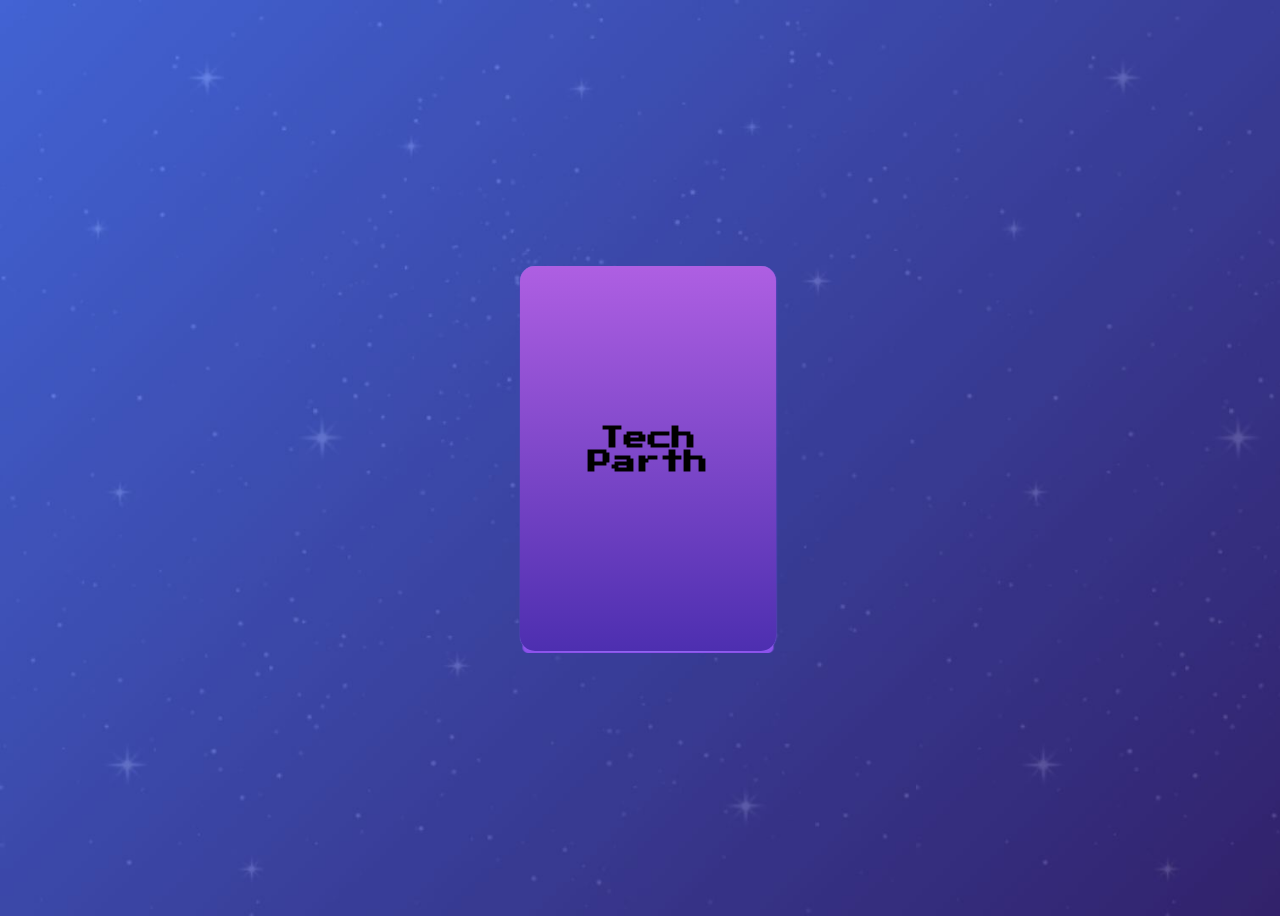
<file: etecparty/cartinhas2/index.html>
<!DOCTYPE html>
<html lang="en">
<head>
    <meta charset="UTF-8">
    <meta name="viewport" content="width=device-width, initial-scale=1.0">
    <link rel="stylesheet" href="style.css">

    <script src="js/cartas.js"></script>

    <title>Cartas1111</title>
</head>
<body onload="rdmcard()">
    <div class="grid">
        <div class="card">
            <div class="face front">
                <h3>O HTML é a sigla para quais palavras da língua inglesa?</h3>
                <button onclick="check(2)">HydroText Marker Language</button>
                <button onclick="check(1)">HyperText Markup Language</button>
                <button onclick="check(2)">HyperText Much Language</buttom>
                <button onclick="check(2)">HyperText Montup Layout</button>
            </div>
            <div class="face back">
                <h2>Tech<br> Parth</h2>
            </div>    
        </div>
        <div class="card">
            <div class="face front">
                <h3>O que não podemos esquecer ao final de cada linha num código feito em SQL?</h3>
                <button onclick="check(1)" >O ; (ponto e vírgula)</button>
                <button onclick="check(2)">O : (dois pontos)</button>
                <button onclick="check(2)">A , (vírgula)</button>
                <button onclick="check(2)">O . (ponto)</button>
            </div>
            <div class="face back">
                <h2>Tech<br> Parth</h2>
            </div>
        </div>
        <div class="card">
            <div class="face front">
                <h3>Qual é o nome da linguagem usada para utilizar o CMD (terminal)?</h3>
                <button onclick="check(2)">A linguagem se chama JavaScript</button>
                <button onclick="check(2)">A linguagem se chama HTML</button>
                <button onclick="check(1)">A linguagem se chama Batch</button>
                <button onclick="check(2)">A linguagem se chama PHP</button>
            </div>
            <div class="face back">
                <h2>Tech<br> Parth</h2>
            </div>
        </div>
        <div class="card">
            <div class="face front">
                <h3>Qual é a versão atual do HTML?</h3>
                <button onclick="check(2)">A versão Ultra</button>
                <button onclick="check(2)">A versão X</button>
                <button onclick="check(2)">A versão 2</button>
                <button onclick="check(1)">A versão 5</button>   
            </div>
            <div class="face back">
                <h2>Tech<br> Parth</h2>
            </div>
        </div>
        
        <div class="card">
            <div class="face front">
                <h3>A primeira linguagem de programação foi criada por?</h3>
                <button onclick="check(2)">Richard Stallman</button>
                <button onclick="check(2)">Ken Thompson</button>
                <button onclick="check(1)">Ada Lovelace</button>
                <button onclick="check(2)">James Gosling</button>
            </div> 
            <div class="face back">
                <h2>Tech<br> Parth</h2>
            </div>   
        </div>
        
        <div class="card">
            <div class="face front">
                <h3>São sistemas operacionais, exceto:</h3>
                <button onclick="check(2)">macintosh</button>
                <button onclick="check(2)">Windows</button>
                <button onclick="check(1)">Apple</button>
                <button onclick="check(2)">linux</button> 
            </div>
            <div class="face back">
                <h2>Tech<br> Parth</h2>
            </div>       
        </div>
        <div class="card">
            <div class="face front">
                <h3>O disco rígido, do inglês hard disk, também conhecido como HD, serve como:</h3>
                <button onclick="check(1)">Unidade de armazenamento permanente, guardando dados e programas</button>
                <button onclick="check(2)">Navegador para acesso à internet</button>
                <button onclick="check(2)">Programa de edição de textos</button>
                <button onclick="check(2)">Transporte de dados</button> 
            </div>
            <div class="face back">
                <h2>Tech<br> Parth</h2>
            </div>    
        </div>
        <div class="card">
            <div class="face front">
                <h3>O que significa a sigla I.A?</h3>
                <button onclick="check(2)">Automatização Integrada</button>
                <button onclick="check(2)">Inteligência Amorosa</button>
                <button onclick="check(1)">Inteligência Artificial</button>
                <button onclick="check(2)">Wagner Moura</button>
            </div>
            <div class="face back">
                <h2>Tech<br> Parth</h2>
            </div>
        </div>
        <div class="card">
            <div class="face front">
                <h3>Sobre o pendrive, é incorreto afirmar:</h3>
                <button onclick="check(2)">É a mídia portátil mais utilizada pelo usuários de computadores atualmente</button>
                <button onclick="check(1)">Ele precisa recarregar energia para manter os dados armazenados</button>
                <button onclick="check(2)">É seguro e estável, ao contrário de antigos disquetes</button>
                <button onclick="check(2)">É usado através  de uma porta USB
            </div>
            <div class="face back">
                <h2>Tech<br> Parth</h2>
            </div>
        </div>
        <div class="card">
            <div class="face front">
                <h3>Qual é a linguagem de programação do banco de dados?</h3>
                <button onclick="check(2)">Ruby</button>
                <button onclick="check(1)">SQL</button>
                <button onclick="check(2)">Java</button>
                <button onclick="check(2)">PHP</button>
            </div>
            <div class="face back">
                <h2>Tech<br> Parth</h2>
            </div>
        </div>
        <div class="card">
            <div class="face front">
                <h3>O que é variável?</h3>
                <button onclick="check(1)">Algo que armazena um único valor dentro de si</button>
                <button onclick="check(2)">Comando para gerar números aleatórios de 1 a 10</button>
                <button onclick="check(2)">Atributos de um comando</button>
                <button onclick="check(2)">Outro nome para Script</button>
            </div>
            <div class="face back">
                <h2>Tech<br> Parth</h2>
            </div>
        </div>
        <div class="card">
            <div class="face front">
                <h3>Sobre o gabinete do computador, é incorreto afirmar:</h3>
                <button onclick="check(2)">Pode ser horizontal ou vertical e nesse último caso, é chamado de torre</button>
                <button onclick="check(2)">Também é conhecido como carcaça.</button>
                <button onclick="check(2)">É a “caixa” do computador, onde ficam seus elementos</button>
                <button onclick="check(1)">Gabinete e CPU são sinônimos</button>
            </div>
            <div class="face back">
                <h2>Tech<br> Parth</h2>
            </div>
        </div>
    </div>
</body>
</html>
</file>
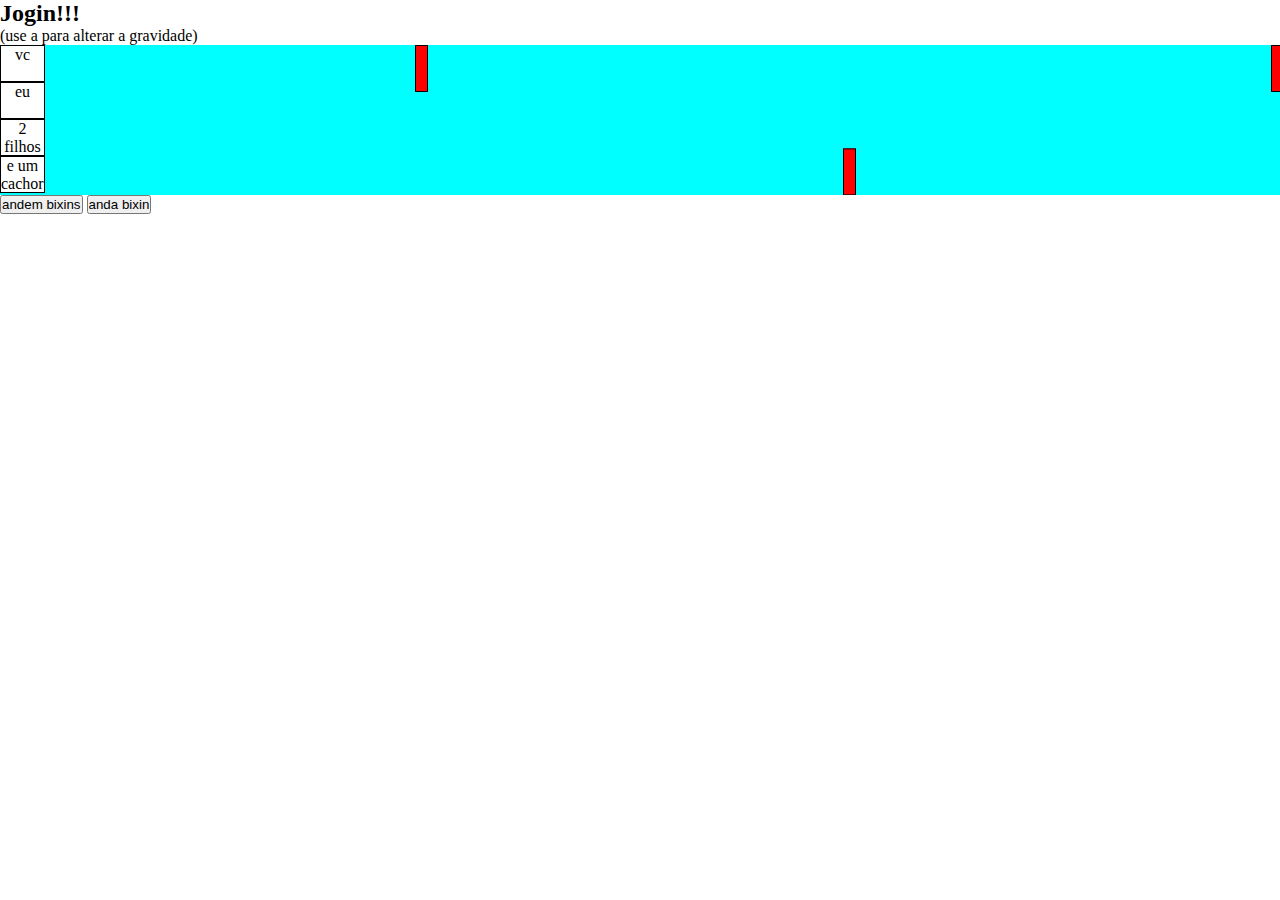
<file: etecparty/gsw.html>
<!DOCTYPE html>
<html lang="pt-br">
<head>
    <meta charset="UTF-8">
    <meta name="viewport" content="width=device-width, initial-scale=1.0">
    <title>Document</title>
    <link rel="stylesheet" href="gws.css">
    <script src="gsw.js">

    </script>
</head>
<body>
    <h2>Jogin!!!</h2><p>(use a para alterar a gravidade)</p>
    <div class="boneco" id="boneco1">vc</div>
    <div class="boneco" id="boneco2">eu</div>
    <div class="boneco" id="boneco3">2 filhos</div>
    <div class="boneco" id="boneco4">e um cachorro</div>
    <div class="telaFundo" id="fundo">
       
        <div class="obstc" id="o1" ></div>
        <div class="obstc" id="o2"></div>
        <div class="obstc" id="o3"></div>
        <div class="obstc" id="o4"></div>
        <div class="obstc" id="o5"></div>
        <div class="obstc" id="o6"></div>
        <div class="obstc" id="o7"></div>
        <div class="obstc" id="o8"></div>
    </div>
    <button onclick="tmncbixin()">andem bixins</button>
    <button onclick="vsfd()">anda bixin</button>
</body>
</html>
<!-- onmousemove="showCoords(event)" onmouseout="clearCoor()" onclick="getCoor(event)" -->
</file>
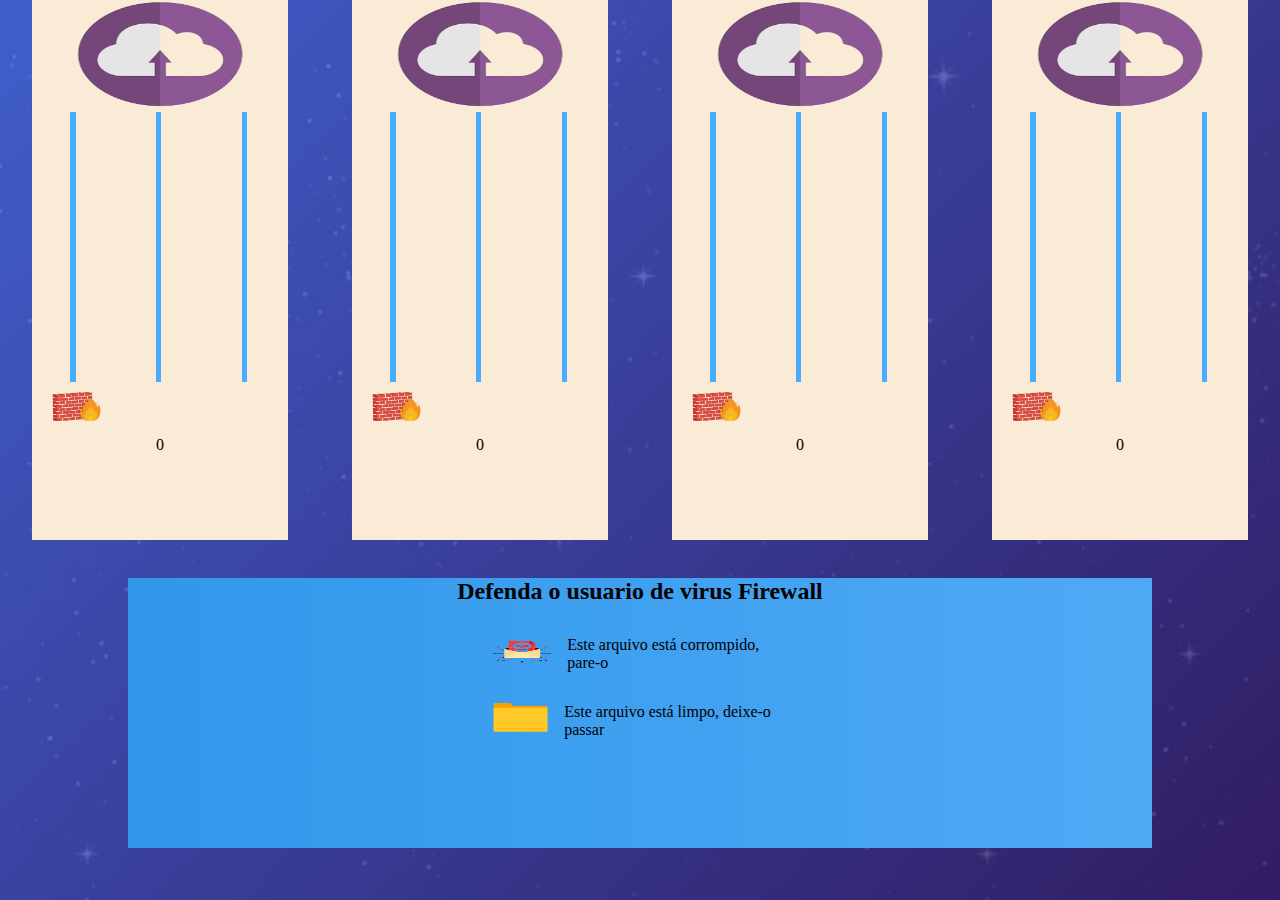
<file: etecparty/firewall/firewal.html>
<!DOCTYPE html>
<html lang="en">
<head>
    <meta charset="UTF-8">
    <meta name="viewport" content="width=device-width, initial-scale=1.0">
    <title>Firewall</title>
    <link rel="stylesheet" href="fire.css">
    <link rel="stylesheet" href="spaw.css">
    <link rel="stylesheet" href="spaw2.css">
    <link rel="stylesheet" href="spaw3.css">
    <script src="fire.js"></script>
</head>
<!-- onload="setTimeout(() => {
    game()
}, 2500);" -->
<body >
    <div class="fundo">
        <div class="esteira" id="p1">
            <img src="../imag/nuvem-removebg-preview.png" alt="" class="inthernet">
            <div class="linhas" id="p1e1">
                <div ></div>
            </div>
            <div class="linhas" id="p1e2">
                <div ></div>
            </div>
            <div class="linhas" id="p1e3">
                <div ></div>
            </div>
            <div class="boneco" id="b1">
                <img src="../imag/paredefogo (2).png" alt="">
            </div>
            <p id="ponto1">0</p>
        </div>
        <div class="esteira" id="p2">
            <img src="../imag/nuvem-removebg-preview.png" alt="" class="inthernet">
            <div class="linhas" id="p2e1">
                <div ></div>
            </div>
            <div class="linhas" id="p2e2"> 
                <div ></div>
            </div>
            <div class="linhas" id="p2e3">
                <div ></div>
            </div>
            <div class="boneco" id="b2"><img src="../imag/paredefogo (2).png" alt=""></div>
            <p id="ponto2">0</p>
        </div>
        <div class="esteira" id="p3">
            <img src="../imag/nuvem-removebg-preview.png" alt="" class="inthernet">
            <div class="linhas" id="p3e1">
                <div ></div>
            </div>
            <div class="linhas" id="p3e2">
                <div ></div>
            </div>
            <div class="linhas" id="p3e3">
                <div ></div>
            </div>
            <div class="boneco" id="b3"><img src="../imag/paredefogo (2).png" alt=""></div>
            <p id="ponto3">0</p>
        </div>
        <div class="esteira" id="p4">
            <img src="../imag/nuvem-removebg-preview.png" alt="" class="inthernet">
            <div class="linhas" id="p4e1">
                <div></div>
            </div>
            <div class="linhas" id="p4e2">
                <div ></div>
            </div>
            <div class="linhas" id="p4e3">
                <div ></div>
            </div>
            <div class="boneco" id="b4"><img src="../imag/paredefogo (2).png" alt=""></div>
            <p id="ponto4">0</p>
        </div>
    </div>
    <div class="explic">
        <h2>Defenda o usuario de virus Firewall</h2>
        <div class="tutu">
            
            <img src="../imag/omgviru.png" class="arquio" alt="" id="viru">
            <p>Este arquivo está corrompido, pare-o</p>
        </div>
        <div class="tutu">
            
            <img src="../imag/arquivof.png"  alt="" class="arquio" id="limp">
            <p>Este arquivo está limpo, deixe-o passar</p>
        </div>
        
        
    </div>
</body>
</html>
</file>
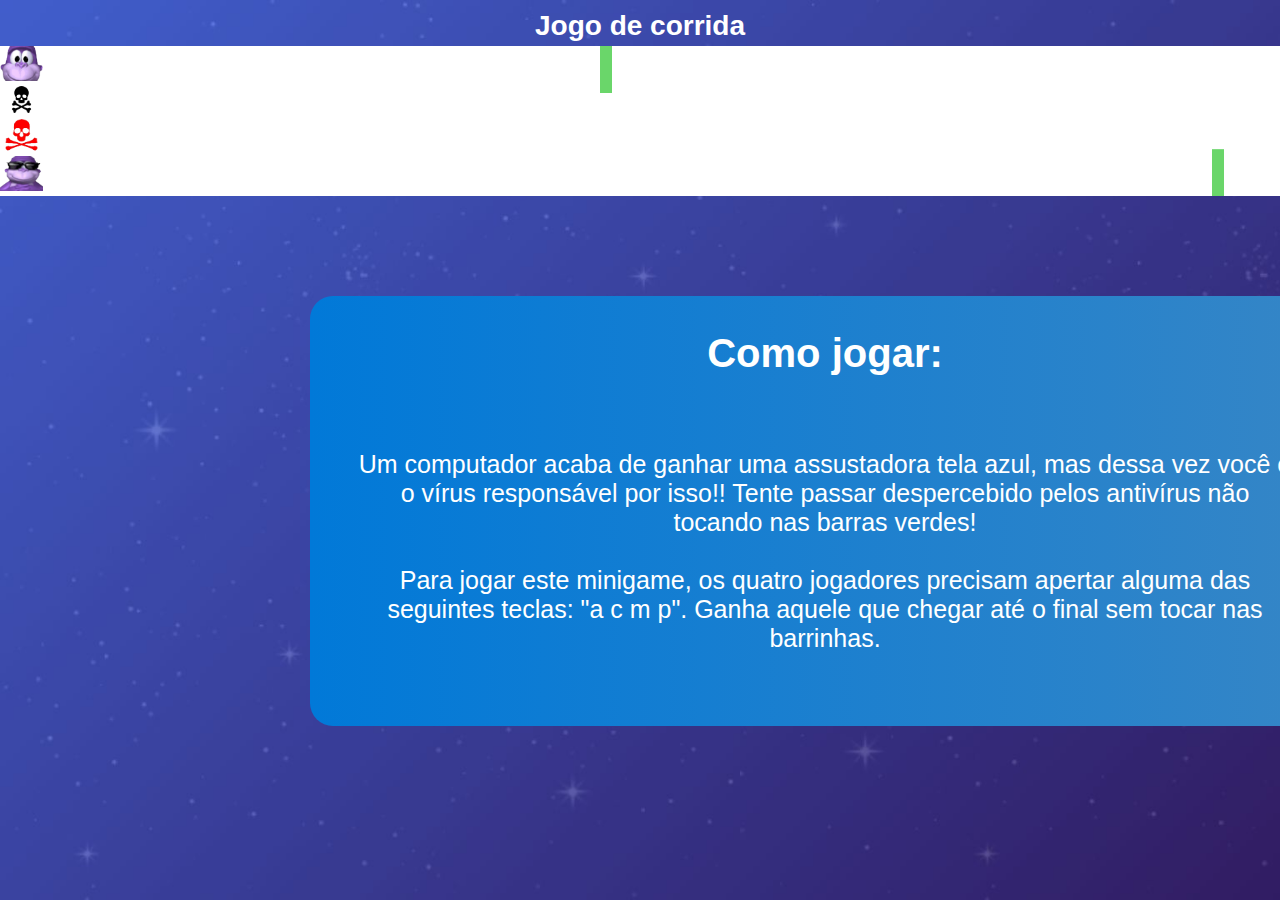
<file: etecparty/gsw/gsw.html>
<!DOCTYPE html>
<html lang="pt-br">
<head>
    <meta charset="UTF-8">
    <meta name="viewport" content="width=device-width, initial-scale=1.0">
    <title>Document</title>
    <link rel="stylesheet" href="gws.css">
    <script src="gsw.js">

    </script>
</head>
<body onload="setTimeout(() => {
    tmncbixin()
}, 2500); ">

    <div class="titulo">
    <h2>Jogo de corrida</h2>
    </div>

    <div class="boneco" id="boneco1"></div>
    <div class="boneco" id="boneco2"></div>
    <div class="boneco" id="boneco3"></div>
    <div class="boneco" id="boneco4"></div>
    <div class="telaFundo" id="fundo">
       
        <div class="obstc" id="o1" ></div>
        <div class="obstc" id="o2"></div>
        <div class="obstc" id="o3"></div>
        <div class="obstc" id="o4"></div>
        <div class="obstc" id="o5"></div>
        <div class="obstc" id="o6"></div>
        <div class="obstc" id="o7"></div>
        <div class="obstc" id="o8"></div>
    </div>


    <div class="tutorial">
        <h1>Como jogar:</h1>
        <p><br>Um computador acaba de ganhar uma assustadora tela azul, mas dessa vez você é o vírus responsável por isso!! Tente passar despercebido pelos antivírus não tocando nas barras verdes!<br><br>
            Para jogar este minigame, os quatro jogadores precisam apertar alguma das seguintes teclas: "a c m p". Ganha aquele que chegar
            até o final sem tocar nas barrinhas.
        </p>
    </div>

</body>
</html>
<!-- onmousemove="showCoords(event)" onmouseout="clearCoor()" onclick="getCoor(event)" -->
</file>
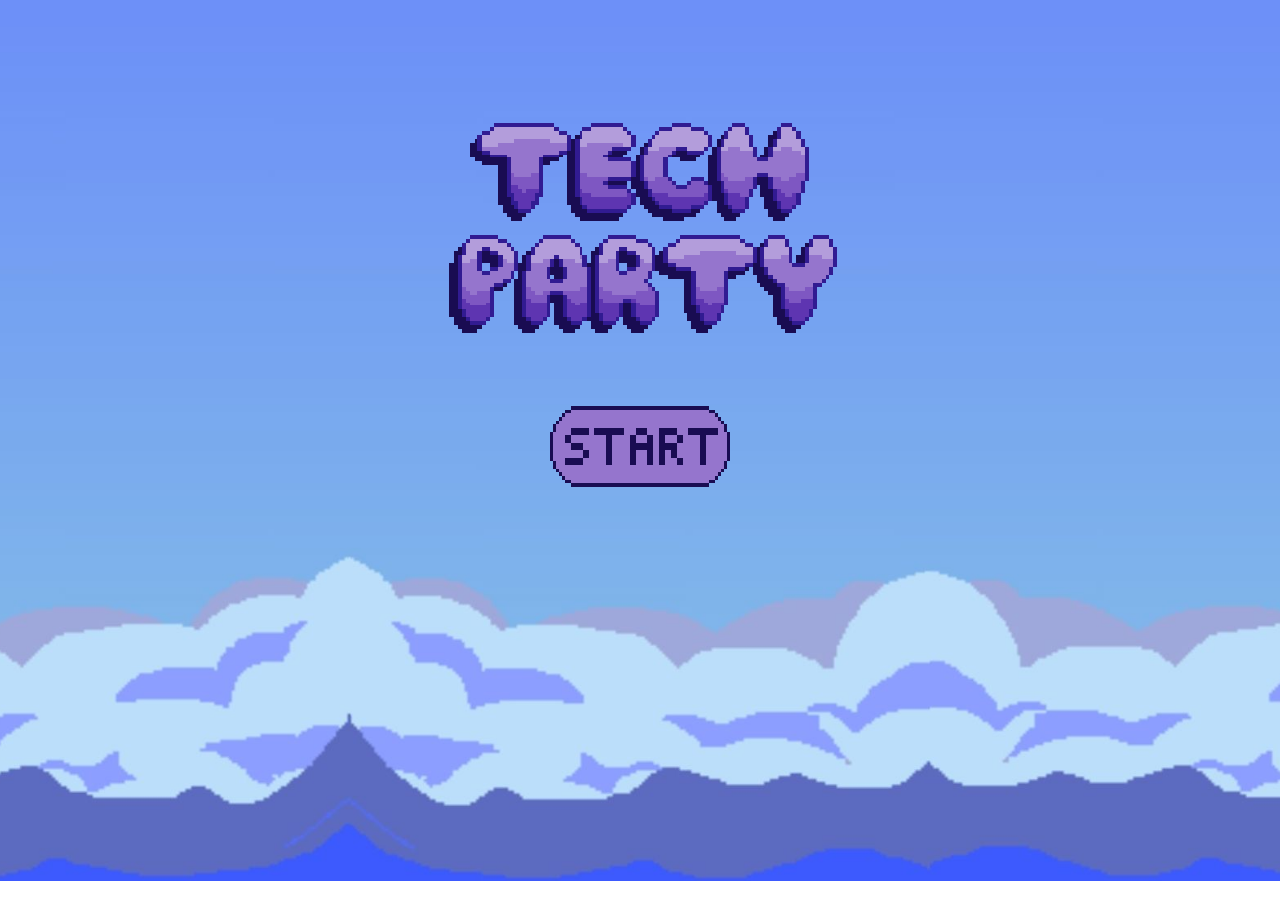
<file: etecparty/jogo_lpc_versaofinal/inicio.html>
<!DOCTYPE html>
<html lang="en">
<head>
    <meta charset="UTF-8">
    <meta name="viewport" content="width=device-width, initial-scale=1.0">
    <link rel="stylesheet" href="estilo.css">
    <title>início</title>
</head>
<body>

    <div class="titulo">
        <img src="imagens/titulo2.png" alt="titulo">
    </div>

    <div class="botao-inicio">
        <a href="tabuleiro.html"><input type="image" src="imagens/botao2.png"></a>
    </div>

</body>
</html>
</file>
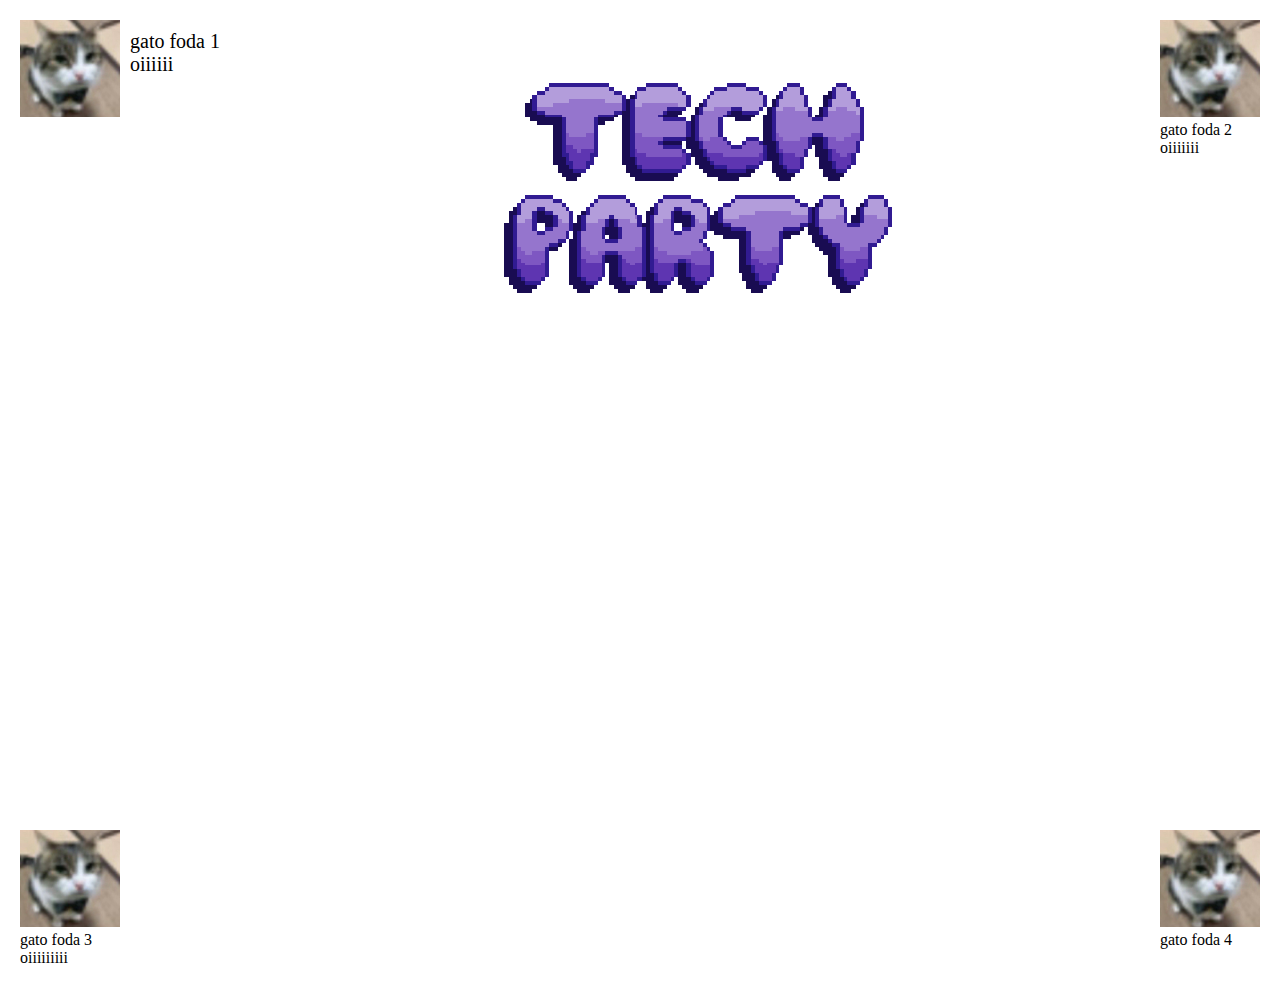
<file: etecparty/jogo_lpc_versaofinal/regras.html>
<!DOCTYPE html>
<html lang="en">
<head>
    <meta charset="UTF-8">
    <meta name="viewport" content="width=device-width, initial-scale=1.0">
    <link rel="stylesheet" href="gatos.css">
    <title>teste</title>
</head>
<body>
    
    <header>
        <div id="gato1">
            <img class="gatinho" src="imagens/gato3.jpg" alt="gato1">
            <div class="texto">
            <p>gato foda 1</p>
            <p>oiiiiii</p>
            </div>
        </div>

        <div id="gato2">
            <img class="gatinho" src="imagens/gato3.jpg" alt="gato2">
            <p>gato foda 2</p>
            <p>oiiiiiii</p>
        </div>
    </header>

    <div class="imagemcentro">
        <img src="imagens/titulo.png" alt="titulo">
    </div>

    <footer>
        <div id="gato3">
            <img class="gatinho" src="imagens/gato3.jpg" alt="gato3">
            <p>gato foda 3</p>
            <p>oiiiiiiiii</p>
        </div>

        <div id="gato4">
            <img class="gatinho" src="imagens/gato3.jpg" alt="gato4">
            <p>gato foda 4</p>
        </div>
    </footer>

</body>
</html>
</file>
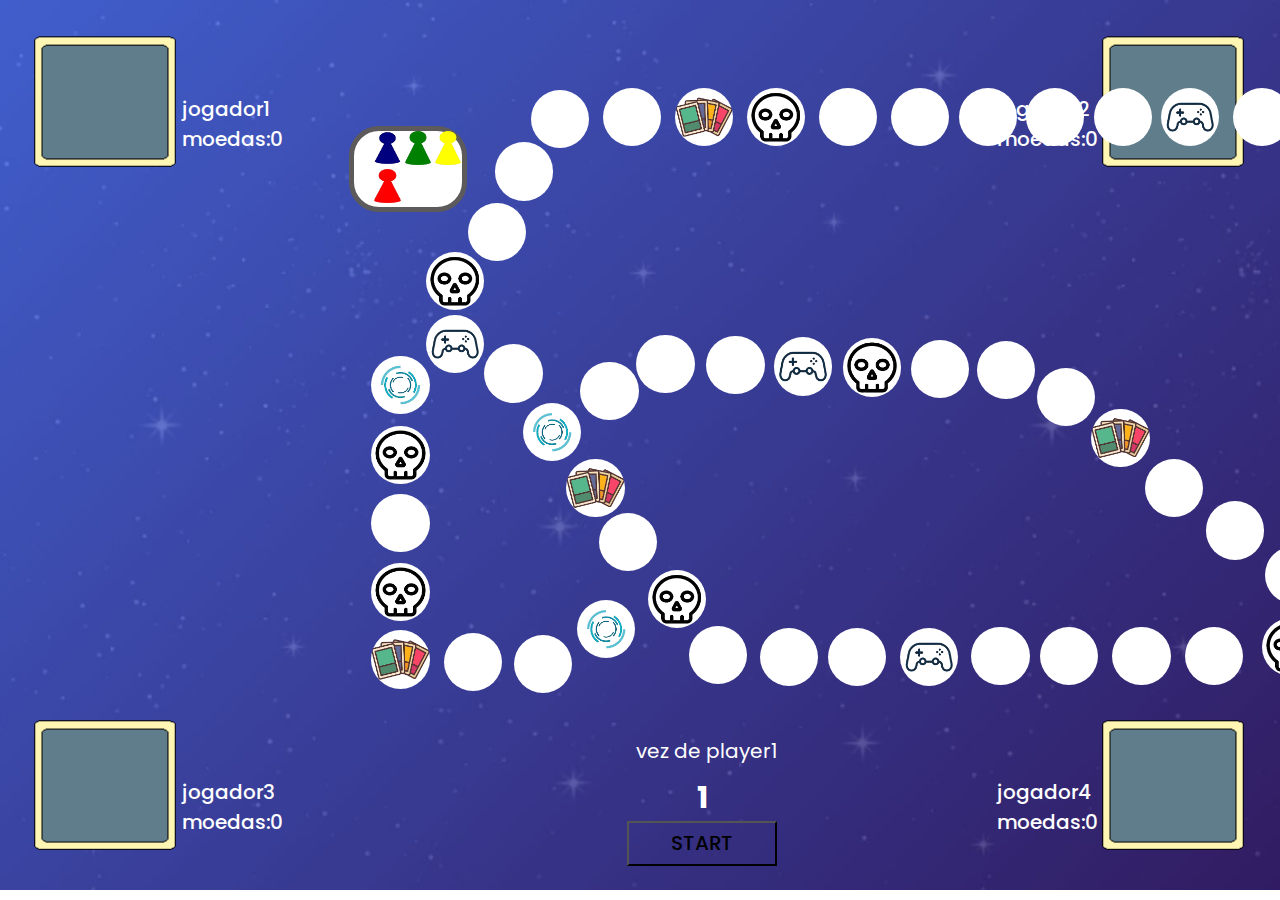
<file: etecparty/jogo_lpc_versaofinal/tabuleiro.html>
<!DOCTYPE html>
<html lang="en">
<head>
    <meta charset="UTF-8">
    <meta name="viewport" content="width=device-width, initial-scale=1.0">
    <title>tabuleiro</title>
    <link rel="preconnect" href="https://fonts.googleapis.com">
<link rel="preconnect" href="https://fonts.gstatic.com" crossorigin>
<link href="https://fonts.googleapis.com/css2?family=Poppins:ital,wght@0,100;0,200;0,300;0,400;0,500;0,600;0,700;0,800;0,900;1,100;1,200;1,300;1,400;1,500;1,600;1,700;1,800;1,900&display=swap" rel="stylesheet">
    <link rel="stylesheet" href="estiloso.css">
</head>
<body onload="andar()" >

    <header>
    <div id="moldura1">
       <img src="imagens/moldura.png" alt="">
       <div class="textomold1">
        <p>jogador1</p>
        <p id="coin1" value=0>moedas:0</p>
        </div>
    </div>

    <div id="moldura2">
        <img src="imagens/moldura.png" alt="">
        <div class="textomold2">
        <p>jogador2</p>
        <p id="coin2" value=0>moedas:0</p>
        </div>
    </div>
    </header>
    <div class="pontoDePartida">
        <img src="imagens/p1.png" class="player" id="p1">
        <img src="imagens/p2.png" class="player" id="p2">
        <img src="imagens/p3.png" class="player" id="p3">
        <img src="imagens/p4.png" class="player" id="p4">
    </div>

<div class="tudinho">
    <div class="coluna1">
        <div id="b3" class="hous">
        </div>
        <div id="b4" class="hous">
        </div>
        <div id="b5" class="hous cart">
        </div>
        <div id="b6" class="ruim hous">
        </div>
        <div id="b7" class="hous">
        </div>
        <div id="b8" class="hous">
        </div>
        <div id="b9" class="hous">
        </div>
        <div id="b10" class="hous">
        </div>
        <div id="b11" class="hous">
        </div>
        <div id="b12" class="hous ming">
        </div>
        <div id="b13" class="hous">
        </div>
        <div id="b14" class="ruim hous">
        </div>
    </div>

    <div class="coluna2">
        <div id="b2" class="hous">
        </div>
        <div id="b15" class="hous">
        </div>
    </div> 
    
    <div class="coluna3">
        <div id="b1" class="hous">
        </div>
        <div id="b16" class="hous">
        </div>
    </div> 

    <div class="coluna4">
        <div id="bgs2" class="ruim hous">
        </div>
        <div id="b17" class="hous">
        </div>
    </div> 

    <div class="coluna5">
        <div id="bgs1" class="hous ming">
        </div>
        <div id="b11a" class="hous">
        </div>
        <div id="b10a" class="hous">
        </div>
        <div id="b9a" class="hous ming">
        </div>
        <div id="b8a" class="ruim hous">
        </div>
        <div id="b7a" class="hous">
        </div>
        <div id="b6a" class="hous">
        </div>
        <div id="b18" class="hous">
        </div>
        <div id="b19" class="hous">
        </div>
    </div> 

    <div class="coluna6">
        <div id="b8c" class="hous post">
        </div>
        <div id="b14g" class="hous">
        </div>
        <div id="b12a" class="hous">
        </div>
        <div id="b5a" class="hous">
        </div>
        <div id="b20" class="ruim hous">
        </div>
    </div> 

    <div class="coluna7">
        <div id="b7c" class="ruim hous">
        </div>
        <div id="b13g" class="hous post">
        </div>
        <div id="b4a" class="hous cart">
        </div>
        <div id="b21" class="hous">
        </div>
    </div>

    <div class="coluna8">
        <div id="b6c" class="hous">
        </div>
        <div id="b12b" class="hous cart">
        </div>
        <div id="b3a" class="hous">
        </div>
        <div id="b22" class="hous">
        </div>
    </div>

    <div class="coluna9">
        <div id="b5c" class="ruim hous">
        </div>
        <div id="b11b" class="hous">
        </div>
        <div id="b2a" class="hous">
        </div>
        <div id="b1a" class="hous">
        </div>
        <div id="b24" class="hous post">
        </div>
        <div id="b23" class="hous">
        </div>
    </div>

    <div class="coluna10">
        <div id="b4c" class="hous cart">
        </div>
        <div id="b3c" class="hous">
        </div>
        <div id="b2c" class="hous">
        </div>
        <div id="b1c" class="hous post">
        </div>
        <div id="b10b" class="ruim hous">
        </div>
        <div id="b9b" class="hous">
        </div>
        <div id="b8b" class="hous">
        </div>
        <div id="b7b" class="hous">
        </div>
        <div id="b6b" class="hous ming">
        </div>
        <div id="b5b" class="hous">
        </div>
        <div id="b4b" class="hous">
        </div>
        <div id="b3b" class="hous">
        </div>
        <div id="b2b" class="hous">
        </div>
        <div id="b1b" class="ruim hous">
            
        </div>
    </div>
</div>

    <footer>
        <div id="moldura3">
            <img src="imagens/moldura.png" alt="">
            <div class="textomold1">
            <p>jogador3</p>
            <p id="coin3" value=0>moedas:0</p>
            </div>
        </div>

        <div class="dado">
            <P id="vei">vez de player1</P>
            <h2 id="numero">1</h2>
            <button onclick="dado()">START</button>
        </div>

        <div id="moldura4">
            <img src="imagens/moldura.png" alt="">
            <div class="textomold2">
            <p>jogador4</p>
            <p id="coin4" value=0>moedas:0</p>
            </div>
        </div>
    </footer>

    

 <script src="tabu.js"></script>   
</body>
</html>
</file>
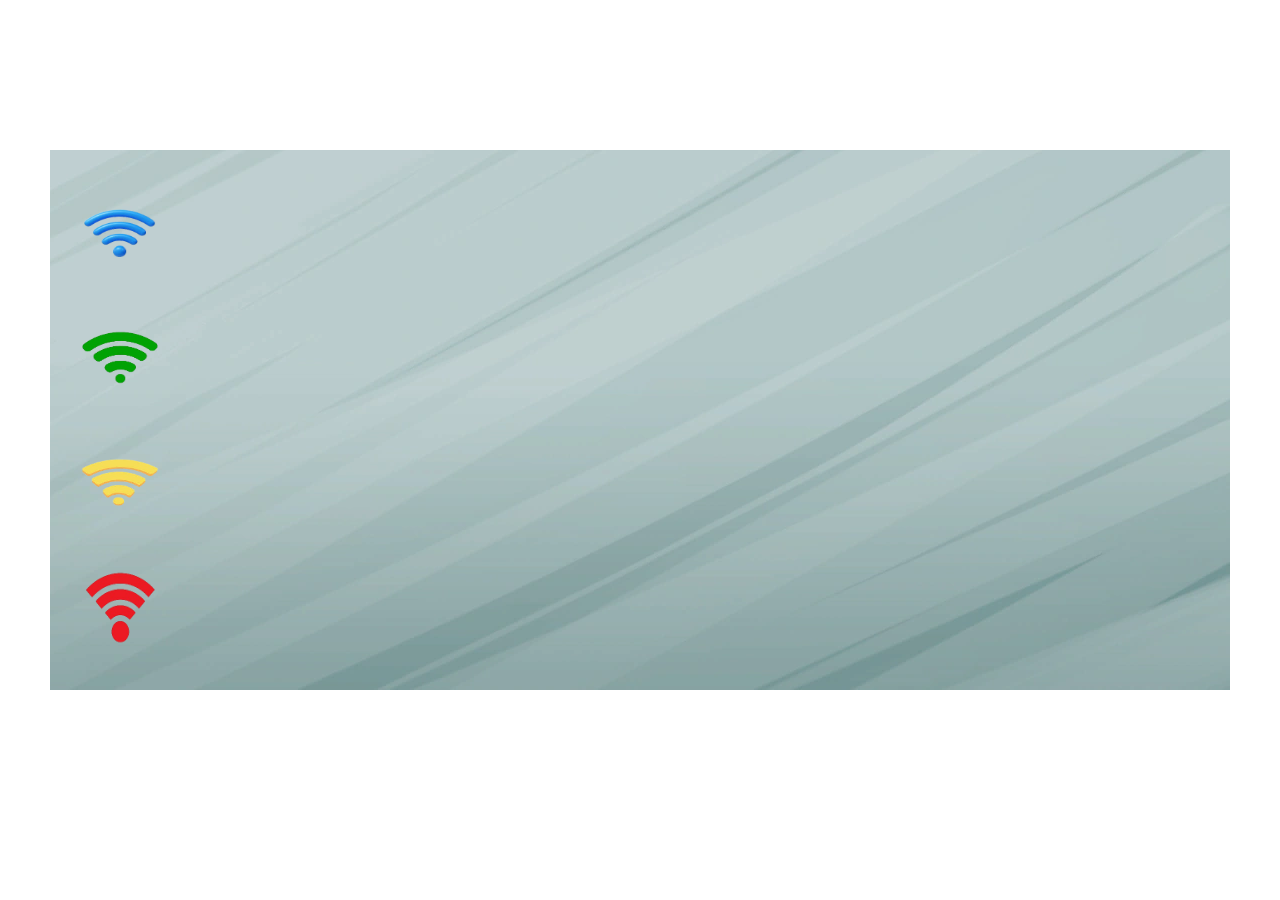
<file: etecparty/upload/upload.html>
<!DOCTYPE html>
<html lang="en">
<head>
    <meta charset="UTF-8">
    <meta name="viewport" content="width=device-width, initial-scale=1.0">
    <title>Quem clicar mais rapido vence</title>
    <link rel="stylesheet" href="up.css">
</head>
<body>
    <div id="pasta">
        <div class="up azul">
            <img src="../imag/azuli.png" class="wifimage">
            <img src="../imag/ouro.png" alt="" class="medal" id="ou1">
            <img src="../imag/prata.png" alt="" class="medal" id="pt1">
            <img src="../imag/bronze.png" alt="" class="medal" id="bz1">
            <img src="../imag/no net.png" alt="" class="medal" id="ni1">
        </div>
        <div class="up verde">
            <img src="../imag/verde.png" class="wifimage">
            <img src="../imag/ouro.png" alt="" class="medal" id="ou2">
            <img src="../imag/prata.png" alt="" class="medal" id="pt2">
            <img src="../imag/bronze.png" alt="" class="medal" id="bz2">
            <img src="../imag/no net.png" alt="" class="medal" id="ni2">
        </div>
        <div class="up amarelo">
            <img src="../imag/amar-removebg-preview.png" class="wifimage">
            <img src="../imag/ouro.png" alt="" class="medal" id="ou3">
            <img src="../imag/prata.png" alt="" class="medal" id="pt3">
            <img src="../imag/bronze.png" alt="" class="medal" id="bz3">
            <img src="../imag/no net.png" alt="" class="medal" id="ni3">
        </div>
        <div class="up red">
            <img src="../imag/vermeio.png" class="wifimage">
            <img src="../imag/ouro.png" alt="" class="medal" id="ou4">
            <img src="../imag/prata.png" alt="" class="medal" id="pt4">
            <img src="../imag/bronze.png" alt="" class="medal" id="bz4">
            <img src="../imag/no net.png" alt="" class="medal" id="ni4">
        </div>
    </div>
    <script src="up.js"></script>
</body>
</html>
</file>
<file: etecparty/cartinhas2/style.css>
@import url('https://fonts.googleapis.com/css2?family=Jersey+10&display=swap');
@import url('https://fonts.googleapis.com/css2?family=Jersey+10&family=Press+Start+2P&display=swap');

body{
    display: flex;
    flex-direction: column;
    width: 100%;
    background-image: url(imagens/fundotab.jpg);
    background-size: cover;
    min-height: 100vh;
    align-items: center;
    justify-content: center;
}
.grid{
    display: grid;
    grid-template-columns: repeat(3, 1fr);
    gap: 15px;
    width: 100%;
    max-width: 800px;
    margin: 0 auto;
}

.card{
    aspect-ratio: 4/6;
    width: 100%;
    background-color: aquamarine;
    grid-area: 1/2;
    border-radius: 15px;
    position: relative;
    transition: all 400ms ease;
    transform-style: preserve-3d;
    cursor: pointer;


}


.face{
    width: 100%;
    height: 100%;
    position: absolute;
    border-radius: 15px;
    perspective: 1000px;
}

.front{
    background-color:  #6243c7;
    transform: rotateY(180deg);
}
.back{
    display: inline-block;
    background-image: linear-gradient(rgb(174, 95, 226), #4D2FB0);
    object-fit: cover;
    backface-visibility: hidden;
}

.card:hover{
    transform: rotateY(180deg);
    
}

.front h3{
    color: rgb(0, 0, 0);
    text-align: center;
    margin-block-end: 25px;
    font-family: 'Franklin Gothic Medium', 'Arial Narrow', Arial, sans-serif;
}

.back h2{
    text-align: center;
    margin-top: 160px;
    font-family: 'Press Start 2p';
    text-size-adjust: 30px;
    
}

button{
    width: 98%;
    background: radial-gradient(#957ded, #9075f1, #8c50ec);
    border: 1px solid #8c50ec;
    text-align: center;
    margin-top: 15px;
    padding: 15px;
    border-radius: 5px;
    cursor: progress;
    display: block;
    text-decoration: none;
    margin-inline: auto;
    font-family: 'Franklin Gothic Medium', 'Arial Narrow', Arial, sans-serif;
    font-size: 13px;
}

button:hover{
    background: #8c50ec;
    border: 1px solid #957ded;
    cursor: pointer;
}
</file>
<file: etecparty/gws.css>
.telaFundo{
    width: 300%;
    height: 150px;
    background-color: aqua;
    display: flex;
    
    justify-content: space-evenly;
    box-sizing: border-box;
    
}
*{
    margin: 0;
    padding: 0;
    overflow: hidden;
}

#o2{
    transform: translateY(220%);
}
#o4{
    transform: translateY(220%);
}#o6{
    transform: translateY(220%);
}#o8{
    transform: translateY(220%);
}

.boneco{
    position: absolute;
    width: 43px;
    height: 35px;
    background-color: #fff;
    border: 1px solid black;
    text-align: center;
    z-index: 101;
}
#boneco2{
    top:82px
}
#boneco3{
    top:119px
    
}
#boneco4{
    top:156px
}

.obstc{
    width: 0.3%;
    height: 30%;
    background-color: red;
    border: 1px solid black;
    
}
</file>
<file: etecparty/firewall/fire.css>
*{
    margin: 0;
    padding: 0;
}

body{
    height: 100vh;
    background-image: url(../jogo_lpc_versaofinal/imagens/fundotab.jpg);
    background-position: center;
    background-repeat: no-repeat;
    background-size: cover;
    position: relative;
}

.fundo{
    width: 100vw;
    height: 60vh;
    display: flex;
}

.explic{
    width: 80vw;
    height: 30vh;
    background: linear-gradient(to right, #3097eb , #4faaf5);
    margin-left: 10vw;
    margin-top: 3vw;
    display: flex;
    flex-direction: column;
    align-items: center;
}

.tutu{
    display: flex;
    width: 30%;
    
    margin-top: 3%;
    flex-direction: row;
}

.tutu img{
    margin-right: 3%;
    
}

.esteira{
    margin: 0 2.5%;
    width: 20%;
    height: 100%;
    background-color: antiquewhite;
}

.esteira p{
    margin-top: 50px;
    text-align: center;
}

.arquio{
    width: 75px;
    height: 30px;
}

.sp1{
    width: 75px;
    height: 30px;
    
}


.boneco{
    width: 85px;
    position: absolute;
}

.boneco img{
    width: 100%;
}

.inthernet{
    width: 100%;
    height: 20%;
}

.linhas {
    background-color: rgb(71, 172, 255);
    height: 50%;
    width: 2%;
    margin: 0 15%;
    display: inline-flex;
    justify-content: center;
}
</file>
<file: etecparty/firewall/spaw.css>
.sp28{
    width: 75px;
    height: 30px;
    position: absolute;
}

.sp29{
    width: 75px;
    height: 30px;
    position: absolute;
}

.sp30{
    width: 75px;
    height: 30px;
    position: absolute;
}

.sp27{
    width: 75px;
    height: 30px;
    position: absolute;
}

.sp26{
    width: 75px;
    height: 30px;
    position: absolute;
}

.sp1{
    width: 75px;
    height: 30px;
    position: absolute;
}

.sp2{
    width: 75px;
    height: 30px;
    position: absolute;
}


.sp3{
    width: 75px;
    height: 30px;
    position: absolute;
}

.sp4{
    width: 75px;
    height: 30px;
    position: absolute;
}

.sp5{
    width: 75px;
    height: 30px;
    position: absolute;
}

.sp6{
    width: 75px;
    height: 30px;
    position: absolute;
}

.sp7{
    width: 75px;
    height: 30px;
    position: absolute;
}

.sp8{
    width: 75px;
    height: 30px;
    position: absolute;
}
.sp9{
    width: 75px;
    height: 30px;
    position: absolute;
}


.sp10{
    width: 75px;
    height: 30px;
    position: absolute;
}

.sp11{
    width: 75px;
    height: 30px;
    position: absolute;
}

.sp12{
    width: 75px;
    height: 30px;
    position: absolute;
}

.sp13{
    width: 75px;
    height: 30px;
    position: absolute;
}

.sp14{
    width: 75px;
    height: 30px;
    position: absolute;
}

.sp15{
    width: 75px;
    height: 30px;
    position: absolute;
}

.sp16{
    width: 75px;
    height: 30px;
    position: absolute;
}

.sp17{
    width: 75px;
    height: 30px;
    position: absolute;
}

.sp18{
    width: 75px;
    height: 30px;
    position: absolute;
}

.sp19{
    width: 75px;
    height: 30px;
    position: absolute;
}

.sp20{
    width: 75px;
    height: 30px;
    position: absolute;
}

.sp21{
    width: 75px;
    height: 30px;
    position: absolute;
}

.sp22{
    width: 75px;
    height: 30px;
    position: absolute;
}

.sp23{
    width: 75px;
    height: 30px;
    position: absolute;
}

.sp24{
    width: 75px;
    height: 30px;
    position: absolute;
}

.sp25{
    width: 75px;
    height: 30px;
    position: absolute;
}

.lp28{
    width: 75px;
    height: 30px;
    position: absolute;
}

.lp29{
    width: 75px;
    height: 30px;
    position: absolute;
}

.lp30{
    width: 75px;
    height: 30px;
    position: absolute;
}

.lp27{
    width: 75px;
    height: 30px;
    position: absolute;
}

.lp26{
    width: 75px;
    height: 30px;
    position: absolute;
}

.lp1{
    width: 75px;
    height: 30px;
    position: absolute;
}

.lp2{
    width: 75px;
    height: 30px;
    position: absolute;
}


.lp3{
    width: 75px;
    height: 30px;
    position: absolute;
}

.lp4{
    width: 75px;
    height: 30px;
    position: absolute;
}

.lp5{
    width: 75px;
    height: 30px;
    position: absolute;
}

.lp6{
    width: 75px;
    height: 30px;
    position: absolute;
}

.lp7{
    width: 75px;
    height: 30px;
    position: absolute;
}

.lp8{
    width: 75px;
    height: 30px;
    position: absolute;
}
.lp9{
    width: 75px;
    height: 30px;
    position: absolute;
}


.lp10{
    width: 75px;
    height: 30px;
    position: absolute;
}

.lp11{
    width: 75px;
    height: 30px;
    position: absolute;
}

.lp12{
    width: 75px;
    height: 30px;
    position: absolute;
}

.lp13{
    width: 75px;
    height: 30px;
    position: absolute;
}

.lp14{
    width: 75px;
    height: 30px;
    position: absolute;
}

.lp15{
    width: 75px;
    height: 30px;
    position: absolute;
}

.lp16{
    width: 75px;
    height: 30px;
    position: absolute;
}

.lp17{
    width: 75px;
    height: 30px;
    position: absolute;
}

.lp18{
    width: 75px;
    height: 30px;
    position: absolute;
}

.lp19{
    width: 75px;
    height: 30px;
    position: absolute;
}

.lp20{
    width: 75px;
    height: 30px;
    position: absolute;
}

.lp21{
    width: 75px;
    height: 30px;
    position: absolute;
}

.lp22{
    width: 75px;
    height: 30px;
    position: absolute;
}

.lp23{
    width: 75px;
    height: 30px;
    position: absolute;
}

.lp24{
    width: 75px;
    height: 30px;
    position: absolute;
}

.lp25{
    width: 75px;
    height: 30px;
    position: absolute;
}
</file>
<file: etecparty/firewall/spaw2.css>
.sp328{
    width: 75px;
    height: 30px;
    position: absolute;
}

.sp329{
    width: 75px;
    height: 30px;
    position: absolute;
}

.sp330{
    width: 75px;
    height: 30px;
    position: absolute;
}

.sp327{
    width: 75px;
    height: 30px;
    position: absolute;
}

.sp326{
    width: 75px;
    height: 30px;
    position: absolute;
}

.sp31{
    width: 75px;
    height: 30px;
    position: absolute;
}

.sp32{
    width: 75px;
    height: 30px;
    position: absolute;
}


.sp33{
    width: 75px;
    height: 30px;
    position: absolute;
}

.sp34{
    width: 75px;
    height: 30px;
    position: absolute;
}

.sp35{
    width: 75px;
    height: 30px;
    position: absolute;
}

.sp36{
    width: 75px;
    height: 30px;
    position: absolute;
}

.sp37{
    width: 75px;
    height: 30px;
    position: absolute;
}

.sp38{
    width: 75px;
    height: 30px;
    position: absolute;
}
.sp39{
    width: 75px;
    height: 30px;
    position: absolute;
}


.sp310{
    width: 75px;
    height: 30px;
    position: absolute;
}

.sp311{
    width: 75px;
    height: 30px;
    position: absolute;
}

.sp312{
    width: 75px;
    height: 30px;
    position: absolute;
}

.sp313{
    width: 75px;
    height: 30px;
    position: absolute;
}

.sp314{
    width: 75px;
    height: 30px;
    position: absolute;
}

.sp315{
    width: 75px;
    height: 30px;
    position: absolute;
}

.sp316{
    width: 75px;
    height: 30px;
    position: absolute;
}

.sp317{
    width: 75px;
    height: 30px;
    position: absolute;
}

.sp318{
    width: 75px;
    height: 30px;
    position: absolute;
}

.sp319{
    width: 75px;
    height: 30px;
    position: absolute;
}

.sp320{
    width: 75px;
    height: 30px;
    position: absolute;
}

.sp321{
    width: 75px;
    height: 30px;
    position: absolute;
}

.sp322{
    width: 75px;
    height: 30px;
    position: absolute;
}

.sp323{
    width: 75px;
    height: 30px;
    position: absolute;
}

.sp324{
    width: 75px;
    height: 30px;
    position: absolute;
}

.sp325{
    width: 75px;
    height: 30px;
    position: absolute;
}

.lp328{
    width: 75px;
    height: 30px;
    position: absolute;
}

.lp329{
    width: 75px;
    height: 30px;
    position: absolute;
}

.lp330{
    width: 75px;
    height: 30px;
    position: absolute;
}

.lp327{
    width: 75px;
    height: 30px;
    position: absolute;
}

.lp326{
    width: 75px;
    height: 30px;
    position: absolute;
}

.lp31{
    width: 75px;
    height: 30px;
    position: absolute;
}

.lp32{
    width: 75px;
    height: 30px;
    position: absolute;
}


.lp33{
    width: 75px;
    height: 30px;
    position: absolute;
}

.lp34{
    width: 75px;
    height: 30px;
    position: absolute;
}

.lp35{
    width: 75px;
    height: 30px;
    position: absolute;
}

.lp36{
    width: 75px;
    height: 30px;
    position: absolute;
}

.lp37{
    width: 75px;
    height: 30px;
    position: absolute;
}

.lp38{
    width: 75px;
    height: 30px;
    position: absolute;
}
.lp39{
    width: 75px;
    height: 30px;
    position: absolute;
}


.lp310{
    width: 75px;
    height: 30px;
    position: absolute;
}

.lp311{
    width: 75px;
    height: 30px;
    position: absolute;
}

.lp312{
    width: 75px;
    height: 30px;
    position: absolute;
}

.lp313{
    width: 75px;
    height: 30px;
    position: absolute;
}

.lp314{
    width: 75px;
    height: 30px;
    position: absolute;
}

.lp315{
    width: 75px;
    height: 30px;
    position: absolute;
}

.lp316{
    width: 75px;
    height: 30px;
    position: absolute;
}

.lp317{
    width: 75px;
    height: 30px;
    position: absolute;
}

.lp318{
    width: 75px;
    height: 30px;
    position: absolute;
}

.lp319{
    width: 75px;
    height: 30px;
    position: absolute;
}

.lp320{
    width: 75px;
    height: 30px;
    position: absolute;
}

.lp321{
    width: 75px;
    height: 30px;
    position: absolute;
}

.lp322{
    width: 75px;
    height: 30px;
    position: absolute;
}

.lp323{
    width: 75px;
    height: 30px;
    position: absolute;
}

.lp324{
    width: 75px;
    height: 30px;
    position: absolute;
}

.lp325{
    width: 75px;
    height: 30px;
    position: absolute;
}
</file>
<file: etecparty/gsw/gws.css>
.telaFundo{
    width: 5496px;
    height: 150px;
    background-color: white;
    display: flex;
    
    justify-content: space-evenly;
    box-sizing: border-box;
}

body{
    background-image: url(imagens/fundotab.jpg);
    background-position: center;
    background-repeat: no-repeat;
    background-size: cover;
    position: relative;
    height: 100vh;
}

.titulo h2{
    margin-bottom: 4px;
    margin-top: 10px;
    font-size: 28px;
    text-align: center;
    color: white;
}

*{
    margin: 0;
    padding: 0;
    overflow: hidden;
    font-family: "Poppins", sans-serif;
}

#o2{
    transform: translateY(220%);
}
#o4{
    transform: translateY(220%);
}#o6{
    transform: translateY(220%);
}#o8{
    transform: translateY(220%);
}

.boneco{
    position: absolute;
    width: 43px;
    height: 35px;
    border: none;
    text-align: center;
    z-index: 101;
    background-image: url(imagens/bonzifofo.png);
    background-position: center;
    background-repeat: no-repeat;
    background-size: cover;
}
#boneco2{
    background-image: url(imagens/cave.png);
    background-position: center;
    background-repeat: no-repeat;
    background-size: cover;
    top:82px;

}
#boneco3{
    background-image: url(imagens/vermcav.png);
    background-position: center;
    background-repeat: no-repeat;
    background-size: cover;
    top:119px
    
}
#boneco4{
    background-image: url(imagens/macce.png);
    background-position: center;
    background-repeat: no-repeat;
    background-size: cover;
    top:156px
}

.obstc{
    width: 10px;
    height: 30%;
    background-color: rgb(106, 214, 106);
    border: 1px solid rgb(106, 214, 106);
    cursor: pointer;
}

.tutorial{
    background: linear-gradient(to right, #0179d8 , #3686c6);
    width: 1000px;
    height: 400px;
    text-align: center;
    margin-top: 100px;
    border-radius: 23px;
    margin-left: 310px;
    padding: 15px; 
}

.tutorial h1{
    color: white;
    margin-top: 20px;
    font-size: 40px;
}

.tutorial p{
    color: white;
    font-size: 25px;
    margin: 30px;
    margin-top: 45px;
}

.botaozinho{
    margin: 20px;
    margin-bottom: 10px;
    background-color: rgb(92, 228, 92);
    width: 120px;
    height: 70px;
    border: none;
    font-size: 25px;
    cursor: pointer;
}
</file>
<file: etecparty/jogo_lpc_versaofinal/estilo.css>
*{
    margin: 0;
    padding: 0;
}

body{
    height: 85vh;
    background-image: url('imagens/fundo.jpg');
    background-position: center;
    background-repeat: no-repeat;
    background-size: cover;

}

.titulo{
    display: flex;
    justify-content: center;
    align-items: center;
    margin-top: 12.936610608020699vh;
    margin-bottom: 6.468305304010349vh;
}

.botao-inicio{
    display: flex;
    justify-content: center;
    align-items: center;
}
</file>
<file: etecparty/jogo_lpc_versaofinal/gatos.css>
*{
    margin: 0;
    padding: 0;
}

.body{
    display: flex;
    flex-direction: row;
}

.gatinho{
    width: 100px;
}

#gato1{
    float: left;
    margin: 20px;
}
.texto {
    float: inline-end;
    margin: 10px;
    font-size: 20px;
}

#gato2{
    float: right;
    margin: 20px;
}

#gato3{
    float: left;
    margin: 20px;
    margin-top: 430px;
}

#gato4{
    float: right;
    margin: 20px;
    margin-top: 430px;
}

footer{
    clear: both;
}

.imagemcentro {
    justify-content: center;
    align-items: center;
    display: flex;
    margin: 0;
}

/* tabuleiro trilha */

.trilha {
    float: left;
    margin: 300px;
}
</file>
<file: etecparty/jogo_lpc_versaofinal/estiloso.css>
*{
    margin: 0;
    padding: 0;
}

body{
    height: 85vh;
    background-image: url(imagens/fundotab.jpg);
    background-position: center;
    background-repeat: no-repeat;
    background-size: cover;
    position: relative;
}

.player{
    width: 30%;
    margin: 0 ;
    height: 45%;
    display: inline-flex;
}

#moldura1{
    float: left;
    margin: 3.372681281618887vh;
}
#moldura1 img{
    width: 16.861219195849547vh;
}

#moldura2{
    float: right;
    margin: 3.372681281618887vh;
}
#moldura2 img{
    width: 16.861219195849547vh;
}


#moldura3{
    float: left;
    margin: 3.372681281618887vh;
    margin-top: 55.77172503242542vh;
}
#moldura3 img{
    width: 16.861219195849547vh;
}


#moldura4{
    float: right;
    margin: 3.372681281618887vh;
    margin-top: 55.77172503242542vh;
}
#moldura4 img{
    width: 16.861219195849547vh;
}


footer {
    clear: both;
}

.post{
    background-image:url(imagens/port.png) ;
    background-position: center;
    background-size: cover;
}

.dado{
    position: absolute;
    top: 95%;
    width: 150px;
    text-align: center;
    margin: 0 49vw;
    font-size: 20px;
    font-family: "Poppins", sans-serif;
    color: white;
}
.dado p{
    display: inline-flex;
    width: 100%;
    margin: 1vh;
}

.dado button{
    width: 100%;
    height: 5vh;
    background: none;
    font-family: "Poppins", sans-serif;
    font-weight: 500;
    font-size: 20px;
    color: rgb(0, 0, 0);
    text-align: center;
} 


.textomold1{
    float: right;
    font-size: 20px;
    margin-top: 25%;
    font-family: "Poppins", sans-serif;
    font-weight: 500;
    color: white;
}

.textomold2 {
    float: left;
    font-size: 20px;
    margin-top: 25%;
    font-family: "Poppins", sans-serif;
    font-weight: 500;
    color: white;
}

.escolha1{
    width: 50%;
    height: 60%;
    margin-top: 10%;
    z-index: 101; 
    background-color: blueviolet;
    border: none;
    background-image:url(imagens/setinha.png) ;
    background-position: center;
    background-size: cover;
    transform: rotate(-100deg);
    display: none;
}
/* parte FUDIDA das bolotas */

.pontoDePartida{
    width: 9.727626459143968vh;
    height: 8.430609597924773vh;
    background-color: #fff;
    border-radius: 30px;
    float: left;
    padding-left: 20px;
    margin-top: 14vh;
    margin-left: 4vh;
    border: 5px solid rgb(92, 90, 90);
}

.hous{
    background-color: #fff;
    box-sizing: border-box;
    display: flex;
    flex-direction: column;
    align-items: center;
}
.coluna1{
    float: left;
    position: absolute;
}

#b3{
    width: 6.485084306095979vh;
    height: 6.485084306095979vh;
    border-radius: 6.485084306095979vh;
    margin-top: 10vh;
    margin-left: 59vh;
}

#b4{
    float: left;
    width: 6.485084306095979vh;
    height: 6.485084306095979vh;
    border-radius: 6.485084306095979vh;
    margin-top: -6.744487678339818vh;
    margin-left: 67vh;
}

#b5{
    float: left;
    width: 6.485084306095979vh;
    height: 6.485084306095979vh;
    border-radius: 6.485084306095979vh;
    margin-top: -6.744487678339818vh;
    margin-left: 75vh;
}

#b6{
    float: left;
    height: 6.485084306095979vh;
    width: 6.485084306095979vh;
    border-radius: 6.485084306095979vh;
    margin-top: -6.744487678339818vh;
    margin-left: 83vh;
}

#b7{
    float: left;
    width: 6.485084306095979vh;
    height: 6.485084306095979vh;
    border-radius: 6.485084306095979vh;
    margin-top: -6.744487678339818vh;
    margin-left: 91vh;
}

#b8{
    float: left;
    width: 6.485084306095979vh;
    height: 6.485084306095979vh;
    border-radius: 6.485084306095979vh;
    margin-top: -6.744487678339818vh;
    margin-left: 99vh;
}

#b9{
    float: left;
    width: 6.485084306095979vh;
    height: 6.485084306095979vh;
    border-radius: 6.485084306095979vh;
    margin-top: -6.744487678339818vh;
    margin-left: 106.5vh;
}

#b10{
    float: left;
    width: 6.485084306095979vh;
    height: 6.485084306095979vh;
    border-radius: 6.485084306095979vh;
    margin-top: -6.744487678339818vh;
    margin-left: 114vh;
}

#b11{
    float: left;
    width: 6.485084306095979vh;
    height: 6.485084306095979vh;
    border-radius: 6.485084306095979vh;
    margin-top: -6.744487678339818vh;
    margin-left: 121.5vh;
}

#b12{
    float: left;
    width: 6.485084306095979vh;
    height: 6.485084306095979vh;
    border-radius: 6.485084306095979vh;
    margin-top: -6.744487678339818vh;
    margin-left: 129vh;
}

#b13{
    float: left;
    width: 6.485084306095979vh;
    height: 6.485084306095979vh;
    border-radius: 6.485084306095979vh;
    margin-top: -6.744487678339818vh;
    margin-left: 137vh;
}

#b14{
    float: left;
    width: 6.485084306095979vh;
    height: 6.485084306095979vh;
    border-radius: 6.485084306095979vh;
    margin-top: -6.744487678339818vh;
    margin-left: 145vh;
}

/**/

.coluna2{
    float: left;
    position: absolute;
}

#b2{
    width: 6.485084306095979vh;
    height: 6.485084306095979vh;
    border-radius: 6.485084306095979vh;
    margin-top: 15.82360570687419vh;
    margin-left: 55vh;
}

#b15{
    float: left;
    width: 6.485084306095979vh;
    height: 6.485084306095979vh;
    border-radius: 6.485084306095979vh;
    margin-top: -5vh;
    margin-left: 147vh;
}

/**/
.coluna3{
    float: left;
    position: absolute;
}

.ming{
    background-image:url(imagens/contl.png) ;
    background-position: center;
    background-size: cover;
}

.trop{
    background-image:url(imagens/trophy.png) ;
    background-position: center;
    background-size: 5vh;
    background-repeat: no-repeat;
}

.cart{
    background-image:url(imagens/cartavt.png) ;
    background-position: center;
    background-size: cover;
}

.ruim{
    background-image:url(imagens/cavbest.png) ;
    background-position: center;
    background-size: cover;
}

#b1{
    width: 6.485084306095979vh;
    height: 6.485084306095979vh;
    border-radius: 6.485084306095979vh;
    
    margin-top: 22.5vh;
    margin-left: 52vh;
}

#b16{
    float: left;
    width: 6.485084306095979vh;
    height: 6.485084306095979vh;
    border-radius: 6.485084306095979vh;
    
    margin-top: -5.836575875486381vh;
    margin-left: 150.84306095979247vh;
}

/**/
.coluna4{
    float: left;
    position: absolute;
}

#bgs2{
    width: 6.485084306095979vh;
    height: 6.485084306095979vh;
    border-radius: 6.485084306095979vh;
    
    margin-top: 28vh;
    margin-left: 47.34111543450060vh;
}

#b17{
    float: left;
    width: 6.485084306095979vh;
    height: 6.485084306095979vh;
    border-radius: 6.485084306095979vh;
    
    margin-top: -6.355382619974059vh;
    margin-left: 143.7094682230869vh;
}

/**/


/**/
.coluna5{
    float: left;
    position: absolute;
}

#bgs1{
    width: 6.485084306095979vh;
    height: 6.485084306095979vh;
    border-radius: 6.485084306095979vh;
    
    margin-top: 35vh;
    margin-left: 47.34111543450060vh;
}

#b11a{
    width: 6.485084306095979vh;
    height: 6.485084306095979vh;
    border-radius: 6.485084306095979vh;
    
    margin-top: -4.280155642023346vh;
    margin-left: 70.68741893644618vh;
}

#b10a{
    width: 6.485084306095979vh;
    height: 6.485084306095979vh;
    border-radius: 6.485084306095979vh;
    
    margin-top: -6.355382619974059vh;
    margin-left: 78.46952010376135vh;
}

#b9a{
    width: 6.485084306095979vh;
    height: 6.485084306095979vh;
    border-radius: 6.485084306095979vh;
    
    margin-top: -6.355382619974059vh;
    margin-left: 85.99221789883268vh;
}

#b8a{
    float: left;
    width: 6.485084306095979vh;
    height: 6.485084306095979vh;
    border-radius: 6.485084306095979vh;
    
    margin-top: -6.355382619974059vh;
    margin-left: 93.64461738002593vh;
}

#b7a{
    float: left;
    width: 6.485084306095979vh;
    height: 6.485084306095979vh;
    border-radius: 6.485084306095979vh;
    
    margin-top: -6.355382619974059vh;
    margin-left: 101.16731517509727vh;
}

#b6a{
    float: left;
    width: 6.485084306095979vh;
    height: 6.485084306095979vh;
    border-radius: 6.485084306095979vh;
    
    margin-top: -6.355382619974059vh;
    margin-left: 108.56031128404669vh;
}

#b18{
    float: left;
    width: 6.485084306095979vh;
    height: 6.485084306095979vh;
    border-radius: 6.485084306095979vh;
    
    margin-top: -8.300907911802854vh;
    margin-left: 143.7094682230869vh;
}

#b19{
    float: left;
    width: 6.485084306095979vh;
    height: 6.485084306095979vh;
    border-radius: 6.485084306095979vh;
    
    margin-top: -6.355382619974059vh;
    margin-left: 151.75097276264592vh;
}

/**/
.coluna6{
    float: left;
    position: absolute;
}

#b8c{
    width: 6.485084306095979vh;
    height: 6.485084306095979vh;
    border-radius: 6.485084306095979vh;
    
    margin-top: 39.559014267185475vh;
    margin-left: 41.24513618677043vh;
}

#b14g{
    width: 6.485084306095979vh;
    height: 6.485084306095979vh;
    border-radius: 6.485084306095979vh;
    
    margin-top: -7.782101167315175vh;
    margin-left: 53.82619974059663vh;
}

#b12a{
    width: 6.485084306095979vh;
    height: 6.485084306095979vh;
    border-radius: 6.485084306095979vh;
    
    margin-top: -4.539559014267185vh;
    margin-left: 64.46173800259403vh;
}

#b5a{
    width: 6.485084306095979vh;
    height: 6.485084306095979vh;
    border-radius: 6.485084306095979vh;
    
    margin-top: -5.836575875486381vh;
    margin-left: 115.1750972762646vh;
}

#b20{
    float: left;
    width: 6.485084306095979vh;
    height: 6.485084306095979vh;
    border-radius: 6.485084306095979vh;
    
    margin-top: -8.430609597924773vh;
    margin-left: 159.27367055771725vh;
}

/**/
.coluna7{
    float: left;
    position: absolute;
}

#b7c{
    width: 6.485084306095979vh;
    height: 6.485084306095979vh;
    border-radius: 6.485084306095979vh;
    
    margin-top: 47.34111543450060vh;
    margin-left: 41.24513618677043vh;
}

#b13g{
    width: 6.485084306095979vh;
    height: 6.485084306095979vh;
    border-radius: 6.485084306095979vh;
    
    margin-top: -9.07911802853437vh;
    margin-left: 58.106355382619974vh;
}

#b4a{
    width: 6.485084306095979vh;
    height: 6.485084306095979vh;
    border-radius: 6.485084306095979vh;
    
    margin-top: -5.836575875486381vh;
    margin-left: 121.27107652399481vh;
}

#b21{
    width: 6.485084306095979vh;
    height: 6.485084306095979vh;
    border-radius: 6.485084306095979vh;
    
    margin-top: -5.058365758754864vh;
    margin-left: 159.40337224383916vh;
}

/**/
.coluna8{
    float: left;
    position: absolute;
}

#b6c{
    width: 6.485084306095979vh;
    height: 6.485084306095979vh;
    border-radius: 6.485084306095979vh;
    
    margin-top: 54.86381322957198vh;
    margin-left: 41.24513618677043vh;
}

#b12b{
    width: 6.485084306095979vh;
    height: 6.485084306095979vh;
    border-radius: 6.485084306095979vh;
    
    margin-top: -10.376134889753567vh;
    margin-left: 62.905317769130995vh;
}

#b3a{
    width: 6.485084306095979vh;
    height: 6.485084306095979vh;
    border-radius: 6.485084306095979vh;
    
    margin-top: -6.485084306095979vh;
    margin-left: 127.23735408560312vh;
}

#b22{
    width: 6.485084306095979vh;
    height: 6.485084306095979vh;
    border-radius: 6.485084306095979vh;
    
    margin-top: -2.4643320363164722vh;
    margin-left: 159.40337224383916vh;
}



.coluna9{
    float: left;
    position: absolute;
}

#b5c{
    width: 6.485084306095979vh;
    height: 6.485084306095979vh;
    border-radius: 6.485084306095979vh;
    
    margin-top: 62.51621271076524vh;
    margin-left: 41.24513618677043vh;
}

#b11b{
    width: 6.485084306095979vh;
    height: 6.485084306095979vh;
    border-radius: 6.485084306095979vh;
    
    margin-top: -12vh;
    margin-left: 66.5vh;
}

#b2a{
    width: 6.485084306095979vh;
    height: 6.485084306095979vh;
    border-radius: 6.485084306095979vh;
    
    margin-top: -7.782101167315175vh;
    margin-left: 133.98184176394292vh;
}

#b1a{
    width: 6.485084306095979vh;
    height: 6.485084306095979vh;
    border-radius: 6.485084306095979vh;
    
    margin-top: -1.556420233463035vh;
    margin-left: 140.59662775616084vh;
}

#b24{
    width: 6.485084306095979vh;
    height: 6.485084306095979vh;
    border-radius: 6.485084306095979vh;
    
    margin-top: -2.594033722438392vh;
    margin-left: 146.82230869001296vh;
}

#b23{
    width: 6.485084306095979vh;
    height: 6.485084306095979vh;
    border-radius: 6.485084306095979vh;
    
    margin-top: -11.024643320363160vh;
    margin-left: 153.30739299610894vh;
}

.coluna10{
    float: left;
    position: absolute;
}

#b4c{
    width: 6.485084306095979vh;
    height: 6.485084306095979vh;
    border-radius: 6.485084306095979vh;
    
    margin-top: 70.03891050583658vh;
    margin-left: 41.24513618677043vh;
}

#b3c{
    width: 6.485084306095979vh;
    height: 6.485084306095979vh;
    border-radius: 6.485084306095979vh;
    
    margin-top: -6.22568093385214vh;
    margin-left: 49.286640726329445vh;
}

#b2c{
    width: 6.485084306095979vh;
    height: 6.485084306095979vh;
    border-radius: 6.485084306095979vh;
    
    margin-top: -6.22568093385214vh;
    margin-left: 57.06874189364462vh;
}

#b1c{
    width: 6.485084306095979vh;
    height: 6.485084306095979vh;
    border-radius: 6.485084306095979vh;
    
    margin-top: -10.376134889753567vh;
    margin-left: 64.07263294422827vh;
}

#b10b{
    width: 6.485084306095979vh;
    height: 6.485084306095979vh;
    border-radius: 6.485084306095979vh;
    
    margin-top: -9.857328145265889vh;
    margin-left: 71.98443579766537vh;
}

#b9b{
    width: 6.485084306095979vh;
    height: 6.485084306095979vh;
    border-radius: 6.485084306095979vh;
    
    margin-top: -0.2594033722438392vh;
    margin-left: 76.52399481193255vh;
}

#b8b{
    width: 6.485084306095979vh;
    height: 6.485084306095979vh;
    border-radius: 6.485084306095979vh;
    
    margin-top: -6.22568093385214vh;
    margin-left: 84.43579766536960vh;
}

#b7b{
    width: 6.485084306095979vh;
    height: 6.485084306095979vh;
    border-radius: 6.485084306095979vh;
    
    margin-top: -6.485084306095979vh;
    margin-left: 92vh;
}

#b6b{
    width: 6.485084306095979vh;
    height: 6.485084306095979vh;
    border-radius: 6.485084306095979vh;
    
    margin-top: -6.485084306095979vh;
    margin-left: 100vh;
}

#b5b{
    width: 6.485084306095979vh;
    height: 6.485084306095979vh;
    border-radius: 6.485084306095979vh;
    
    margin-top: -6.614785992217898vh;
    margin-left: 107.9118028534371vh;
}

#b4b{
    width: 6.485084306095979vh;
    height: 6.485084306095979vh;
    border-radius: 6.485084306095979vh;
    
    margin-top: -6.485084306095979vh;
    margin-left: 115.52393272962483vh;
}

#b3b{
    width: 6.485084306095979vh;
    height: 6.485084306095979vh;
    border-radius: 6.485084306095979vh;
    
    margin-top: -6.485084306095979vh;
    margin-left: 123.60570687418937vh;
}

#b2b{
    width: 6.485084306095979vh;
    height: 6.485084306095979vh;
    border-radius: 6.485084306095979vh;
    
    margin-top: -6.485084306095979vh;
    margin-left: 131.64721141374838vh;
}

#b1b{
    width: 6.485084306095979vh;
    height: 6.485084306095979vh;
    border-radius: 6.485084306095979vh;
    
    margin-top: -7.522697795071336vh;
    margin-left: 140.20752269779507vh;
}
</file>
<file: etecparty/upload/up.css>
#pasta{
    height: 500px;
    margin: 150px 50px;
    background-image: url(../imag/tableta.png);
    background-repeat: no-repeat;
    padding: 20px;
    background-position: center;
    display: flex;
    flex-direction: column;
    justify-content: space-around;
}

.wifimage{
    height: 100%;
    width: 100px;
}

*{
    margin: 0;
    padding: 0;
}

.medal{
    float: right;
    height: 100%;
    display: none;
}

.verde{
    background-color: rgb(0, 197, 10);
}

.azul{
    background-color: rgb(0, 145, 230);
}

.red{
    background-color: rgb(221, 38, 38);
}

.amarelo{
    background-color: rgb(255, 255, 0);
}

.up {
    width: 0;
    height: 15%;
}
</file>
<file: etecparty/firewall/spaw3.css>
.sp228{
    width: 75px;
    height: 30px;
    position: absolute;
}

.sp229{
    width: 75px;
    height: 30px;
    position: absolute;
}

.sp230{
    width: 75px;
    height: 30px;
    position: absolute;
}

.sp227{
    width: 75px;
    height: 30px;
    position: absolute;
}

.sp226{
    width: 75px;
    height: 30px;
    position: absolute;
}

.sp21{
    width: 75px;
    height: 30px;
    position: absolute;
}

.sp22{
    width: 75px;
    height: 30px;
    position: absolute;
}


.sp23{
    width: 75px;
    height: 30px;
    position: absolute;
}

.sp24{
    width: 75px;
    height: 30px;
    position: absolute;
}

.sp25{
    width: 75px;
    height: 30px;
    position: absolute;
}

.sp26{
    width: 75px;
    height: 30px;
    position: absolute;
}

.sp27{
    width: 75px;
    height: 30px;
    position: absolute;
}

.sp28{
    width: 75px;
    height: 30px;
    position: absolute;
}
.sp29{
    width: 75px;
    height: 30px;
    position: absolute;
}


.sp210{
    width: 75px;
    height: 30px;
    position: absolute;
}

.sp211{
    width: 75px;
    height: 30px;
    position: absolute;
}

.sp212{
    width: 75px;
    height: 30px;
    position: absolute;
}

.sp213{
    width: 75px;
    height: 30px;
    position: absolute;
}

.sp214{
    width: 75px;
    height: 30px;
    position: absolute;
}

.sp215{
    width: 75px;
    height: 30px;
    position: absolute;
}

.sp216{
    width: 75px;
    height: 30px;
    position: absolute;
}

.sp217{
    width: 75px;
    height: 30px;
    position: absolute;
}

.sp218{
    width: 75px;
    height: 30px;
    position: absolute;
}

.sp219{
    width: 75px;
    height: 30px;
    position: absolute;
}

.sp220{
    width: 75px;
    height: 30px;
    position: absolute;
}

.sp221{
    width: 75px;
    height: 30px;
    position: absolute;
}

.sp222{
    width: 75px;
    height: 30px;
    position: absolute;
}

.sp223{
    width: 75px;
    height: 30px;
    position: absolute;
}

.sp224{
    width: 75px;
    height: 30px;
    position: absolute;
}

.sp225{
    width: 75px;
    height: 30px;
    position: absolute;
}

.lp228{
    width: 75px;
    height: 30px;
    position: absolute;
}

.lp229{
    width: 75px;
    height: 30px;
    position: absolute;
}

.lp230{
    width: 75px;
    height: 30px;
    position: absolute;
}

.lp227{
    width: 75px;
    height: 30px;
    position: absolute;
}

.lp226{
    width: 75px;
    height: 30px;
    position: absolute;
}

.lp21{
    width: 75px;
    height: 30px;
    position: absolute;
}

.lp22{
    width: 75px;
    height: 30px;
    position: absolute;
}


.lp23{
    width: 75px;
    height: 30px;
    position: absolute;
}

.lp24{
    width: 75px;
    height: 30px;
    position: absolute;
}

.lp25{
    width: 75px;
    height: 30px;
    position: absolute;
}

.lp26{
    width: 75px;
    height: 30px;
    position: absolute;
}

.lp27{
    width: 75px;
    height: 30px;
    position: absolute;
}

.lp28{
    width: 75px;
    height: 30px;
    position: absolute;
}
.lp29{
    width: 75px;
    height: 30px;
    position: absolute;
}


.lp210{
    width: 75px;
    height: 30px;
    position: absolute;
}

.lp211{
    width: 75px;
    height: 30px;
    position: absolute;
}

.lp212{
    width: 75px;
    height: 30px;
    position: absolute;
}

.lp213{
    width: 75px;
    height: 30px;
    position: absolute;
}

.lp214{
    width: 75px;
    height: 30px;
    position: absolute;
}

.lp215{
    width: 75px;
    height: 30px;
    position: absolute;
}

.lp216{
    width: 75px;
    height: 30px;
    position: absolute;
}

.lp217{
    width: 75px;
    height: 30px;
    position: absolute;
}

.lp218{
    width: 75px;
    height: 30px;
    position: absolute;
}

.lp219{
    width: 75px;
    height: 30px;
    position: absolute;
}

.lp220{
    width: 75px;
    height: 30px;
    position: absolute;
}

.lp221{
    width: 75px;
    height: 30px;
    position: absolute;
}

.lp222{
    width: 75px;
    height: 30px;
    position: absolute;
}

.lp223{
    width: 75px;
    height: 30px;
    position: absolute;
}

.lp224{
    width: 75px;
    height: 30px;
    position: absolute;
}

.lp225{
    width: 75px;
    height: 30px;
    position: absolute;
}
</file>
